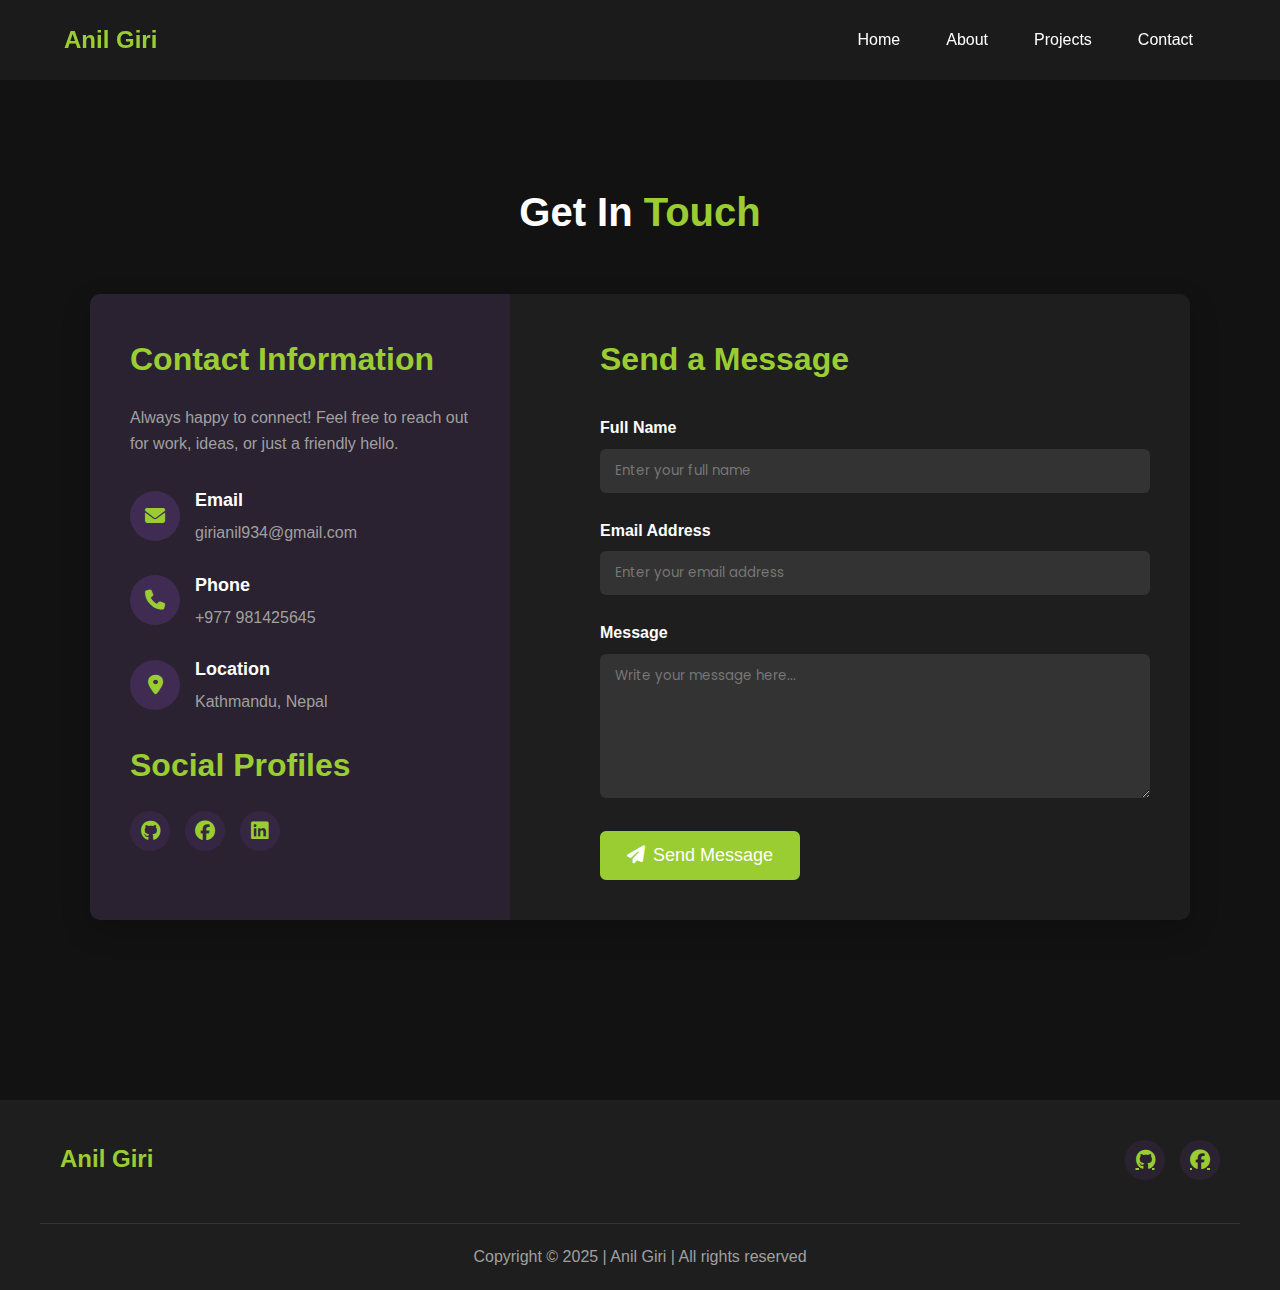
<file: contact.html>
<!DOCTYPE html>
<html lang="en">
  <head>
    <meta charset="UTF-8" />
    <meta name="viewport" content="width=device-width, initial-scale=1.0" />
    <title>Contact | Anil Giri</title>
    <link rel="preconnect" href="https://fonts.googleapis.com" />
    <link rel="preconnect" href="https://fonts.gstatic.com" crossorigin />
    <link
      href="https://fonts.googleapis.com/css2?family=Poppins:wght@400;600;700&display=swap"
      rel="stylesheet"
    />
    <link rel="stylesheet" href="style.css">
    <link rel="stylesheet" href="https://cdnjs.cloudflare.com/ajax/libs/font-awesome/6.3.0/css/all.min.css">
  </head>
  <body>
    <header>
      <nav>
        <div class="left"><a href="index.html">Anil Giri</a></div>
        <div class="right">
            <ul>
                <li><a href="index.html">Home</a></li>
                <li><a href="about.html">About</a></li>
                <li><a href="projects.html">Projects</a></li>
                <li><a href="contact.html">Contact</a></li>
            </ul>
        </div>
      </nav>
    </header>

    <main>
        <section class="contactSection">
            <h1>Get In <span class="text-purple">Touch</span></h1>
            
            <div class="contact-container">
                <div class="contact-info">
                    <h2>Contact Information</h2>
                    <p>Always happy to connect! Feel free to reach out for work, ideas, or just a friendly hello.</p>
                    
                    <div class="info-item">
                        <div class="info-icon">
                            <i class="fas fa-envelope"></i>
                        </div>
                        <div class="info-text">
                            <h3>Email</h3>
                            <p>girianil934@gmail.com</p>
                        </div>
                    </div>
                    
                    <div class="info-item">
                        <div class="info-icon">
                            <i class="fas fa-phone"></i>
                        </div>
                        <div class="info-text">
                            <h3>Phone</h3>
                            <p>+977 981425645</p>
                        </div>
                    </div>
                    
                    <div class="info-item">
                        <div class="info-icon">
                            <i class="fas fa-map-marker-alt"></i>
                        </div>
                        <div class="info-text">
                            <h3>Location</h3>
                            <p>Kathmandu, Nepal</p>
                        </div>
                    </div>
                    
                    <h2>Social Profiles</h2>
                    <div class="social-links">
                        <a href="https://github.com/anilgiri30" target="_blank" class="social-link">
                            <i class="fab fa-github"></i>
                        </a>
                        <a href="https://www.facebook.com/profile.php?id=100022150354234/" target="_blank" class="social-link">
                        <i class="fab fa-facebook"></i>
                       </a>
                        <a href="https:linkedin.com/in/anil-giri-938401356/" target="_blank" class="social-link">
                            <i class="fab fa-linkedin"></i>
                        </a>
                    </div>
                </div>
                
                <div class="contact-form">
                    <h2>Send a Message</h2>
                    <form id="contactForm">
                        <div class="form-group">
                            <label for="fullName">Full Name</label>
                            <input type="text" id="fullName" name="fullName" required placeholder="Enter your full name">
                        </div>
                        
                        <div class="form-group">
                            <label for="email">Email Address</label>
                            <input type="email" id="email" name="email" required placeholder="Enter your email address">
                        </div>
                        
                        <div class="form-group">
                            <label for="message">Message</label>
                            <textarea id="message" name="message" rows="6" required placeholder="Write your message here..."></textarea>
                        </div>
                        
                        <button type="submit" class="btn submit-btn"><i class="fas fa-paper-plane"></i> Send Message</button>
                    </form>
                </div>
            </div>
        </section>
    </main> 

    <footer>
        <div class="footer">
            <div class="footer-left">
                <h3>Anil Giri</h3>
            </div>
            
            <div class="footer-right">
                <div class="social-icons">
                    <a href="https://github.com/anilgiri30" target="_blank"><i class="fab fa-github"></i></a>
                    <a href="https://www.facebook.com/profile.php?id=100022150354234/" target="_blank"><i class="fab fa-facebook"></i></a>
                    
                      
                </div>
            </div>
        </div>
        
        <div class="footer-rights">
           Copyright &copy; 2025 | Anil Giri | All rights reserved
        </div>
    </footer>

    <script>
        document.getElementById('contactForm').addEventListener('submit', function(event) {
            event.preventDefault();
            
            // Form validation and submission logic would go here
            alert('Thanks for reaching out! I’ll respond shortly.');
            this.reset();
        });
    </script>
  </body>
</html>
</file>
<file: style.css>
* {
    margin: 0;
    padding: 0;
    box-sizing: border-box;
  }
  
  body {
    background-color: #121212;
    color: #f5f5f5;
    font-family: 'Poppins', sans-serif;
    line-height: 1.6;
    min-height: 100vh;
    display: flex;
    flex-direction: column;
  }
  
  main {
    flex: 1;
  }
  
  nav {
    display: flex;
    justify-content: space-between;
    align-items: center;
    height: 80px;
    background-color: rgba(30, 30, 30, 0.8);
    backdrop-filter: blur(10px);
    position: sticky;
    top: 0;
    z-index: 100;
    padding: 0 5%;
  }
  
  nav ul {
    display: flex;
    justify-content: center;
  }  
  
  nav ul li {
    list-style: none;
    margin: 0 23px;
  }
  
  nav ul li a {
    text-decoration: none;
    color: white;
    transition: all 0.3s ease;
  }
  
  nav ul li a:hover {
    color:yellowgreen;
    font-size: 1.01rem;
  }
  
  main hr {
    border: 0;
    background: yellowgreen;
    height: 2px;
    margin: 120px 0;
  }
  
  .left {
    font-size: 1.5rem;
    font-weight: 600;
  }
  
  .left a {
    color: yellowgreen;
    text-decoration: none;
  }
  
  .firstSection {
    display: flex;
    justify-content: space-around;
    align-items: center;
    margin: 100px 0;
    padding: 0 50px;
  }
  
  .firstSection > div {
    width: 40%;
  }
  
  .leftSection {
    font-size: 3rem;
  }
  
  .leftSection .buttons {
    padding: 60px 0;
    display: flex;
  }
  
  .btn {
    padding: 12px 24px;
    background-color: yellowgreen;
    color: white;
    border: 2px solid yellowgreen;
    border-radius: 6px;
    font-size: 18px;
    cursor: pointer;
    margin-right: 20px;
    transition: all 0.3s ease;
    min-width: 180px;
    text-align: center;
    display: flex;
    align-items: center;
    justify-content: center;
    text-decoration: none;
  }
  
  .btn i {
    margin-right: 8px;
  }
  
  .btn:hover {
    background-color: transparent;
    color: yellowgreen;
  }
  
  .rightSection img {
    width: 90%;
    border-radius: 50%;
    box-shadow: 0 10px 30px rgba(157, 78, 221, 0.3);
  }
  
  .text-purple {
    color: yellowgreen;
  }
  
  .text-gray {
    color: #a0a0a0;
  }
  
  #element {
    color:yellowgreen;
  }
  
  .secondSection {
    max-width: 90vw;
    margin: auto;
    padding-bottom: 60px;
  }
  
  .secondSection h1 {
    font-size: 2rem;
    margin-bottom: 40px;
  }
  
  body {
    background-color: #121212; 
}

.secondSection{
    padding: 50px 0; 
}

body {
    background-color: #121212;
    color: white; 
    font-family: 'Arial', sans-serif; 
}

.container {
    text-align: center; 
    padding: 50px; 
}
h1{
    text-align: left;
    font-size:20px ;
}
h2 {
    font-size: 32px; 
    margin-bottom: 20px;
    color: yellowgreen ;
    text-align: left;

}

.experience {
    display: flex;
    justify-content: space-around; 
    align-items: center; 
    margin-top: 30px;
    color: yellowgreen; 
}

.experience-item {
    text-align: center; 
    position: relative;
    color: yellowgreen; 
}

.experience-item h3 {
    font-size: 20px; 
    margin: 10px 0;
}

.experience-item span {
    font-size: 16px; 
    color: #ccc; 
}

.icon {
    font-size: 40px; 
    color: yellowgreen; 
    display: block;
    margin-bottom: 15px; 
}

.line {
    width: 100%; 
    height: 2px; 
    background-color:yellowgreen; 
    margin: 20px 0; 
}
  
  /* About Page Styles */
  .aboutSection, .projectsSection, .contactSection {
    max-width: 1200px;
    margin: 100px auto;
    padding: 0 50px;
  }
  
  .aboutSection h1, .projectsSection h1, .contactSection h1 {
    font-size: 2.5rem;
    margin-bottom: 50px;
    text-align: center;
  }
  
  .about-container {
    display: flex;
    gap: 50px;
    align-items: flex-start;
  }
  
  @media (max-width: 768px) {
    .about-container {
      flex-direction: column;
    }
  }
  
  .about-image {
    flex: 1;
    min-width: 300px;
    max-width: 400px;
  }
  
  .about-image img {
    width: 100%;
    border-radius: 10px;
    box-shadow: 0 10px 30px rgba(157, 78, 221, 0.3);
  }
  
  .about-content {
    flex: 2;
  }
  
  .about-content h2 {
    color: yellowgreen;
    margin-top: 30px;
    margin-bottom: 15px;
  }
  
  .about-content p {
    margin-bottom: 20px;
  }
  
  .skills-container {
    margin: 20px 0 30px;
  }
  
  .skill-item {
    margin-bottom: 15px;
  }
  
  .skill-name {
    margin-bottom: 5px;
    font-weight: 600;
  }
  
  .skill-bar {
    height: 10px;
    background-color: #333;
    border-radius: 20px;
    overflow: hidden;
  }
  
  .skill-level {
    height: 100%;
    background-color: yellowgreen;
    border-radius: 5px;
  }
  
  .education-item {
    margin-bottom: 20px;
  }
  
  .education-item h3 {
    font-weight: 600;
    color: #f5f5f5;
  }
  
  .education-item p {
    color: #a0a0a0;
  }
  
  .about-content .buttons {
    display: flex;
    gap: 20px;
    margin-top: 30px;
    flex-wrap: wrap;
  }
  
  /* Projects Page Styles */
  .projects-container {
    display: grid;
    grid-template-columns: repeat(auto-fill, minmax(350px, 1fr));
    gap: 30px;
    margin-top: 50px;
  }
  
  .project-card {
    background-color: #1e1e1e;
    border-radius: 10px;
    overflow: hidden;
    transition: transform 0.3s ease, box-shadow 0.3s ease;
  }
  
  .project-card:hover {
    transform: translateY(-5px);
    box-shadow: 0 10px 30px rgba(157, 78, 221, 0.3);
  }
  
  .project-image {
    height: 200px;
    overflow: hidden;
  }
  
  .project-image img {
    width: 100%;
    height: 100%;
    object-fit: cover;
    transition: transform 0.3s ease;
  }
  
  .project-card:hover .project-image img {
    transform: scale(1.05);
  }
  
  .project-content {
    padding: 20px;
  }
  
  .project-content h3 {
    margin-bottom: 10px;
    color: #f5f5f5;
  }
  
  .project-tags {
    display: flex;
    flex-wrap: wrap;
    margin-bottom: 15px;
  }
  
  .project-tags span {
    background-color: rgba(157, 78, 221, 0.2);
    color: yellowgreen;
    padding: 5px 10px;
    border-radius: 5px;
    margin-right: 10px;
    margin-bottom: 10px;
    font-size: 14px;
  }
  
  .project-links {
    display: flex;
    margin-top: 20px;
  }
  
  .project-link {
    display: inline-block;
    padding: 8px 15px;
    background-color: rgba(157, 78, 221, 0.2);
    color:yellowgreen;
    border-radius: 5px;
    margin-right: 15px;
    text-decoration: none;
    transition: all 0.3s ease;
  }
  
  .project-link:hover {
    background-color: yellowgreen;
    color: white;
  }
  
  .more-projects {
    text-align: center;
    margin-top: 60px;
  }
  
  .more-projects p {
    margin-bottom: 20px;
    font-size: 18px;
  }
  
  /* Contact Page Styles */
  .contact-container {
    display: grid;
    grid-template-columns: 1fr 1.5fr;
    gap: 50px;
    background-color: #1e1e1e;
    border-radius: 10px;
    overflow: hidden;
    box-shadow: 0 10px 30px rgba(0, 0, 0, 0.2);
  }
  
  @media (max-width: 768px) {
    .contact-container {
      grid-template-columns: 1fr;
    }
  }
  
  .contact-info {
    padding: 40px;
    background-color: rgba(157, 78, 221, 0.1);
  }
  
  .contact-info h2 {
    color: yellowgreen;
    margin-bottom: 20px;
  }
  
  .contact-info p {
    margin-bottom: 30px;
    color: #a0a0a0;
  }
  
  .info-item {
    display: flex;
    align-items: center;
    margin-bottom: 25px;
  }
  
  .info-icon {
    width: 50px;
    height: 50px;
    background-color: rgba(157, 78, 221, 0.2);
    border-radius: 50%;
    display: flex;
    justify-content: center;
    align-items: center;
    margin-right: 15px;
    color: yellowgreen;
    font-size: 20px;
  }
  
  .info-text h3 {
    font-size: 18px;
    margin-bottom: 5px;
  }
  
  .info-text p {
    margin: 0;
    color: #a0a0a0;
  }
  
  .social-links {
    display: flex;
    margin-top: 20px;
  }
  
  .social-link {
    width: 40px;
    height: 40px;
    background-color:rgba(157, 78, 221, 0.1);
    border-radius: 50%;
    display: flex;
    justify-content: center;
    align-items: center;
    margin-right: 15px;
    color: yellowgreen;
    text-decoration: none;
    transition: all 0.3s ease;
    font-size: 20px;
  }
  
  .social-link:hover {
    background-color: yellowgreen;
    color: white;
  }
  
  .contact-form {
    padding: 40px;
  }
  
  .contact-form h2 {
    color:yellowgreen;
    margin-bottom: 30px;
  }
  
  .form-group {
    margin-bottom: 25px;
  }
  
  .form-group label {
    display: block;
    margin-bottom: 8px;
    font-weight: 600;
  }
  
  .form-group input, .form-group textarea {
    width: 100%;
    padding: 12px 15px;
    background-color: #333;
    border: none;
    border-radius: 6px;
    color: #f5f5f5;
    font-family: 'Poppins', sans-serif;
    transition: all 0.3s ease;
  }
  
  .form-group input:focus, .form-group textarea:focus {
    outline: none;
    box-shadow: 0 0 0 2px yellowgreen;
  }
  
  .form-group input::placeholder, .form-group textarea::placeholder {
    color: #777;
  }
  
  .submit-btn {
    margin-top: 10px;
    min-width: 200px;
  }
  
  /* Footer Styles */
  footer {
    background-color: #1e1e1e;
    padding: 40px 0 0;
    margin-top: 80px;
  }
  
  .footer {
    display: flex;
    justify-content: space-between;
    max-width: 1200px;
    margin: 0 auto;
    padding: 0 20px 30px;
  }
  
  @media (max-width: 768px) {
    .footer {
      flex-direction: column;
      gap: 30px;
    }
  }
  
  .footer-left {
    max-width: 300px;
  }
  
  .footer-left h3 {
    color: yellowgreen;
    font-size: 1.5rem;
    margin-bottom: 15px;
  }
  
  .footer-left p {
    color: #a0a0a0;
  }
  
  .footer-right {
    display: flex;
    gap: 30px;
  }
  
  @media (max-width: 576px) {
    .footer-right {
      flex-direction: column;
      gap: 20px;
    }
  }
  
  .social-icons {
    display: flex;
  }
  
  .social-icons a {
    width: 40px;
    height: 40px;
    background-color: rgba(157, 78, 221, 0.1);
    border-radius: 50%;
    display: flex;
    justify-content: center;
    align-items: center;
    margin-left: 15px;
    transition: all 0.3s ease;
    color: yellowgreen;
    font-size: 20px;
  }
  
  .social-icons a:hover {
    background-color: yellowgreen;
    color: white;
  }
  
  .footer-rights {
    text-align: center;
    color: #a0a0a0;
    padding: 20px 0;
    border-top: 1px solid #333;
    max-width: 1200px;
    margin: 0 auto;
  }
  
  /* Responsive adjustments */
  @media (max-width: 992px) {
    .firstSection {
      flex-direction: column;
      align-items: center;
      text-align: center;
    }
    
    .firstSection > div {
      width: 100%;
      margin-bottom: 50px;
    }
    
    .leftSection .buttons {
      justify-content: center;
    }
    
    .timeline-container {
      flex-wrap: wrap;
      justify-content: center;
    }
    
    .timeline-item {
      width: 45%;
      margin-bottom: 40px;
    }
  }
  
  @media (max-width: 576px) {
    .leftSection {
      font-size: 2rem;
    }
    
    .leftSection .buttons {
      flex-direction: column;
      align-items: center;
    }
    
    .btn {
      margin-right: 0;
      margin-bottom: 20px;
    }
    
    .timeline-item {
      width: 100%;
    }
    
    nav ul li {
      margin: 0 10px;
    }
  }
</file>
